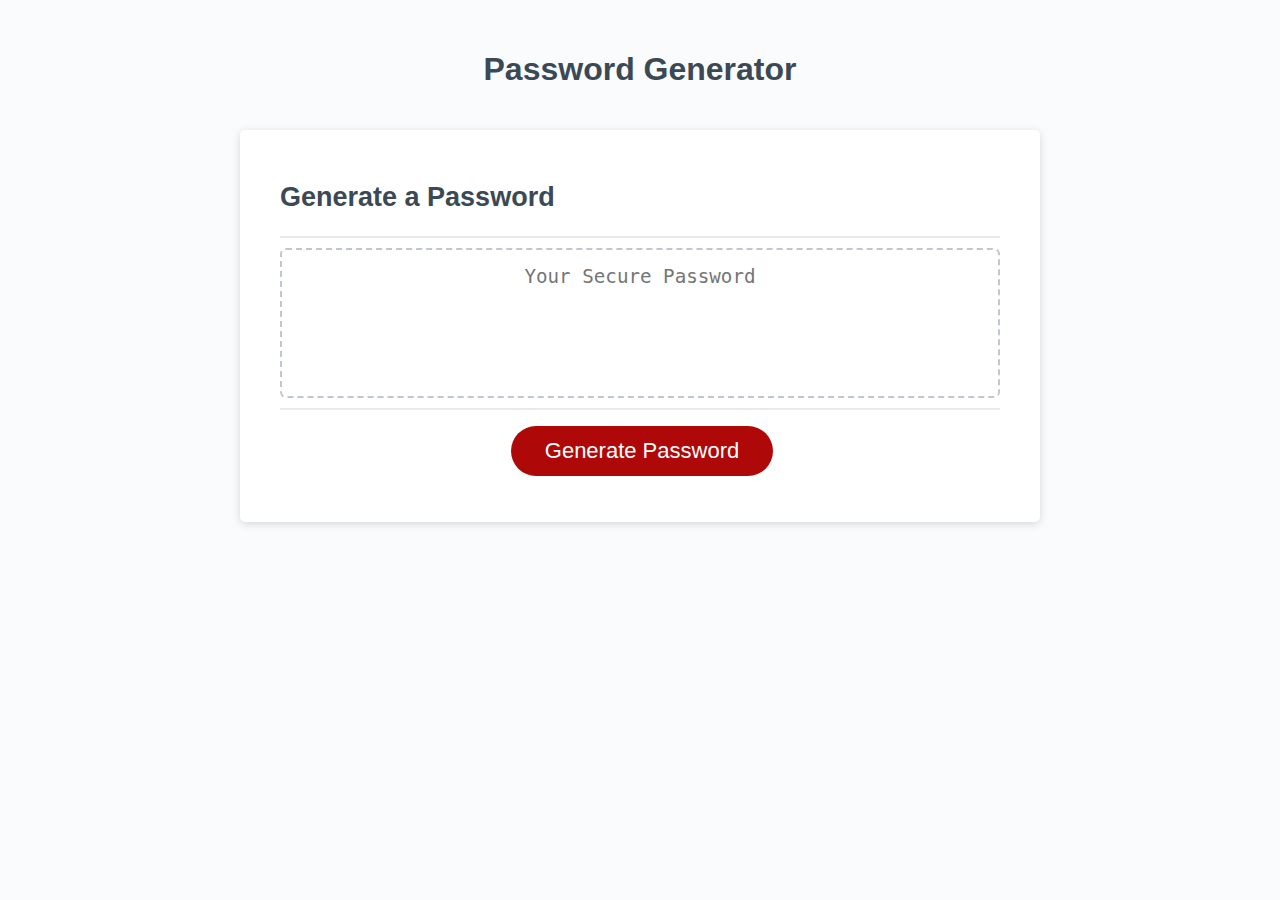
<file: index.html>
<!DOCTYPE html>
<html lang="en">
  <head>
    <meta charset="UTF-8" />
    <meta name="viewport" content="width=device-width, initial-scale=1.0" />
    <meta http-equiv="X-UA-Compatible" content="ie=edge" />
    <title>Password Generator</title>
    <link rel="stylesheet" href="./Develop/style.css">
  </head>
  <body>
    <div class="wrapper">
      <header>
        <h1>Password Generator</h1>
      </header>
      <div class="card">
        <div class="card-header">
          <h2>Generate a Password</h2>
        </div>
        <div class="card-body">
          <textarea
            readonly
            id="password"
            placeholder="Your Secure Password"
            aria-label="Generated Password"
          ></textarea>
        </div>
        <div class="card-footer">
          <button id="generate" class="Btn">Generate Password</button>
        </div>
      </div>
    </div>
    <script src="./Develop/script.js"></script>
  </body>
</html>
</file>
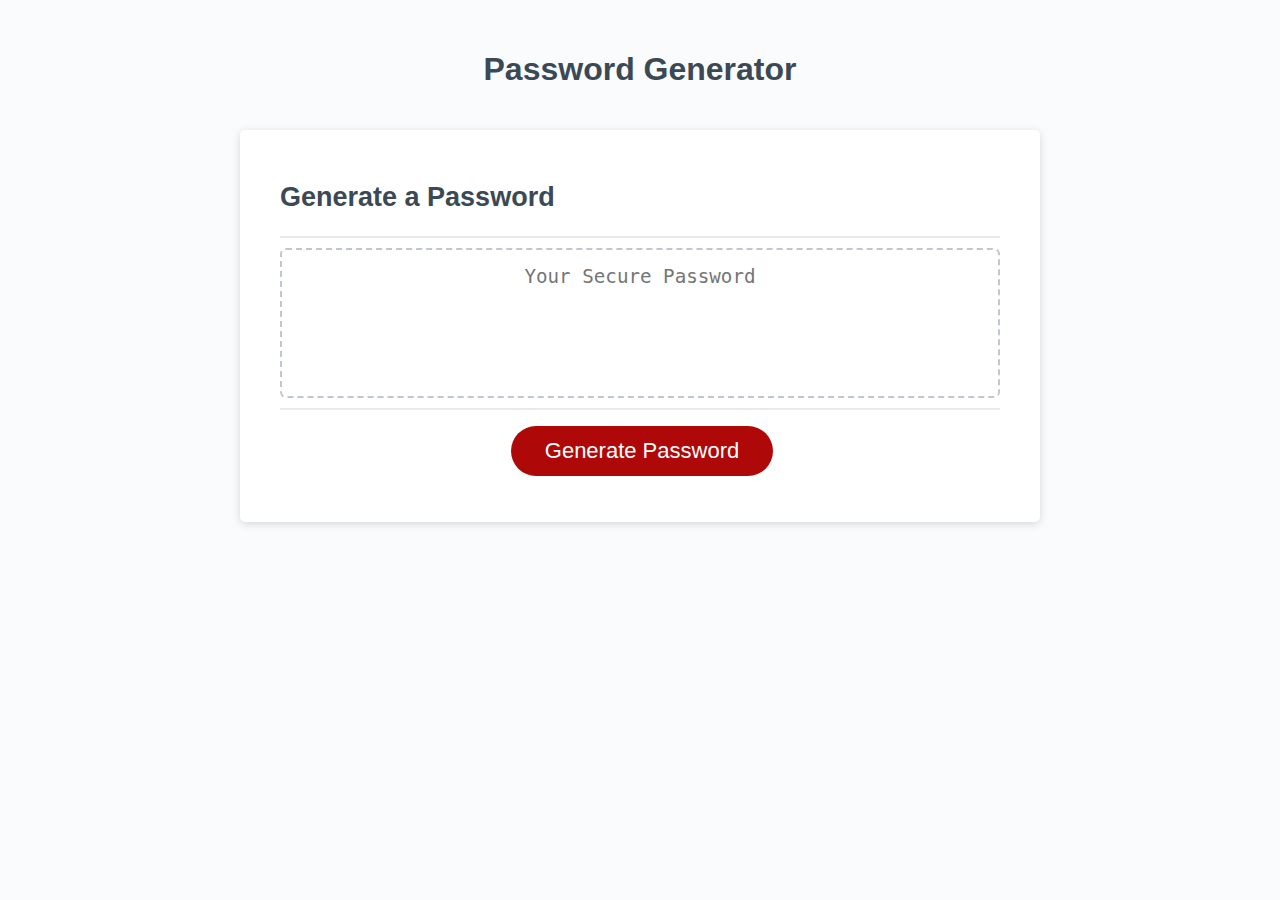
<file: Develop/index.html>
<!DOCTYPE html>
<html lang="en">
  <head>
    <meta charset="UTF-8" />
    <meta name="viewport" content="width=device-width, initial-scale=1.0" />
    <meta http-equiv="X-UA-Compatible" content="ie=edge" />
    <title>Password Generator</title>
    <link rel="stylesheet" href="style.css">
  </head>
  <body>
    <div class="wrapper">
      <header>
        <h1>Password Generator</h1>
      </header>
      <div class="card">
        <div class="card-header">
          <h2>Generate a Password</h2>
        </div>
        <div class="card-body">
          <textarea
            readonly
            id="password"
            placeholder="Your Secure Password"
            aria-label="Generated Password"
          ></textarea>
        </div>
        <div class="card-footer">
          <button id="generate" class="Btn">Generate Password</button>
        </div>
      </div>
    </div>
    <script src="script.js"></script>
  </body>
</html>
</file>
<file: Develop/style.css>
*,
*::before,
*::after {
  box-sizing: border-box;
}

html,
body,
.wrapper {
  height: 100%;
  margin: 0;
  padding: 0;
}

body {
  font-family: sans-serif;
  background-color: #f9fbfd;
}

.wrapper {
  padding-top: 30px;
  padding-left: 20px;
  padding-right: 20px;
}

header {
  text-align: center;
  padding: 20px;
  padding-top: 0px;
  color: hsl(206, 17%, 28%);
}

.card {
  background-color: hsl(0, 0%, 100%);
  border-radius: 5px;
  border-width: 1px;
  box-shadow: rgba(0, 0, 0, 0.15) 0px 2px 8px 0px;
  color: hsl(206, 17%, 28%);
  font-size: 18px;
  margin: 0 auto;
  max-width: 800px;
  padding: 30px 40px;
}

.card-header::after {
  content: " ";
  display: block;
  width: 100%;
  background: #e7e9eb;
  height: 2px;
}

.card-body {
  min-height: 100px;
}

.card-footer {
  text-align: center;
}

.card-footer::before {
  content: " ";
  display: block;
  width: 100%;
  background: #e7e9eb;
  height: 2px;
}

.card-footer::after {
  content: " ";
  display: block;
  clear: both;
}

.Btn {
  border: none;
  background-color: hsl(360, 91%, 36%);
  border-radius: 25px;
  box-shadow: rgba(0, 0, 0, 0.1) 0px 1px 6px 0px rgba(0, 0, 0, 0.2) 0px 1px 1px
    0px;
  color: hsl(0, 0%, 100%);
  display: inline-block;
  font-size: 22px;
  line-height: 22px;
  margin: 16px 16px 16px 20px;
  padding: 14px 34px;
  text-align: center;
  cursor: pointer;
}

button[disabled] {
  cursor: default;
  background: #c0c7cf;
}

.float-right {
  float: right;
}

#password {
  -webkit-appearance: none;
  -moz-appearance: none;
  appearance: none;
  border: none;
  display: block;
  width: 100%;
  padding-top: 15px;
  padding-left: 15px;
  padding-right: 15px;
  padding-bottom: 85px;
  font-size: 1.2rem;
  text-align: center;
  margin-top: 10px;
  margin-bottom: 10px;
  border: 2px dashed #c0c7cf;
  border-radius: 6px;
  resize: none;
  overflow: hidden;
}

@media (max-width: 690px) {
  .btn {
    font-size: 1rem;
    margin: 16px 0px 0px 0px;
    padding: 10px 15px;
  }

  #password {
    font-size: 1rem;
  }
}

@media (max-width: 500px) {
  .btn {
    font-size: 0.8rem;
  }
}
</file>
